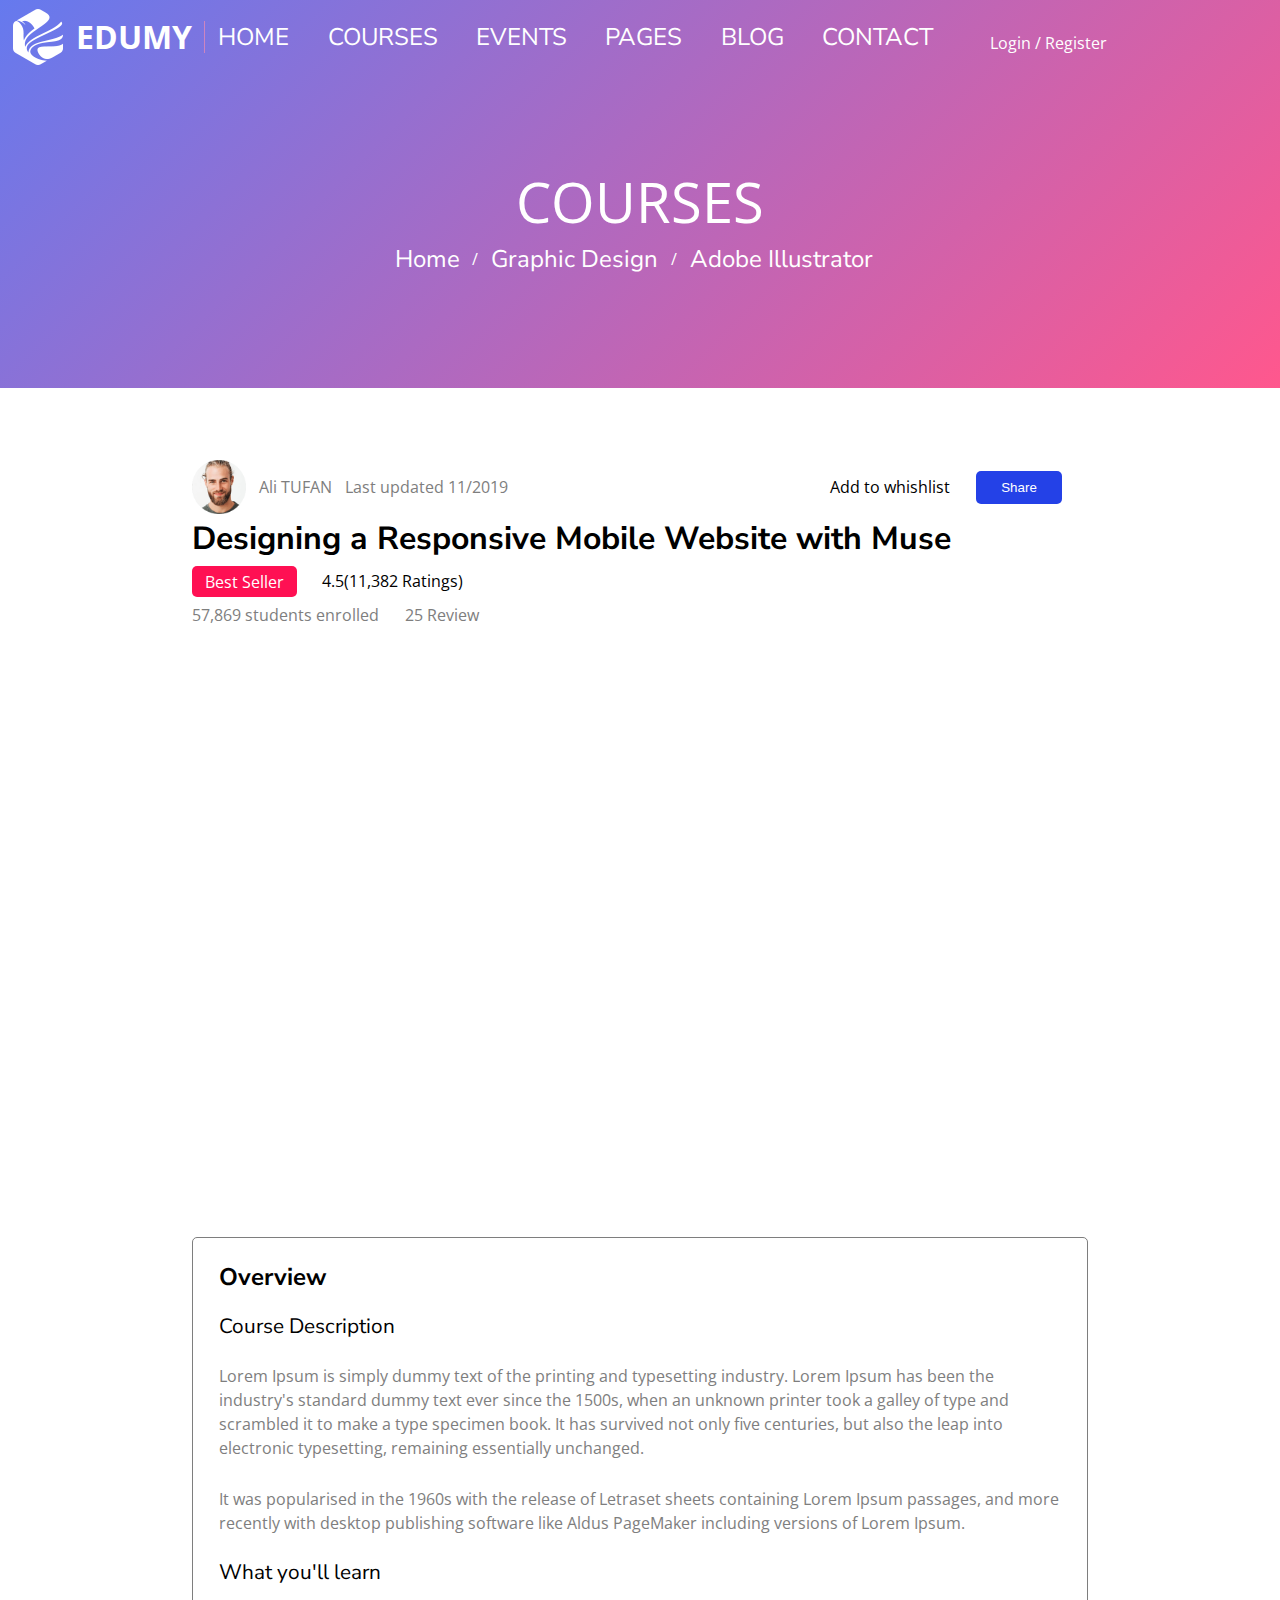
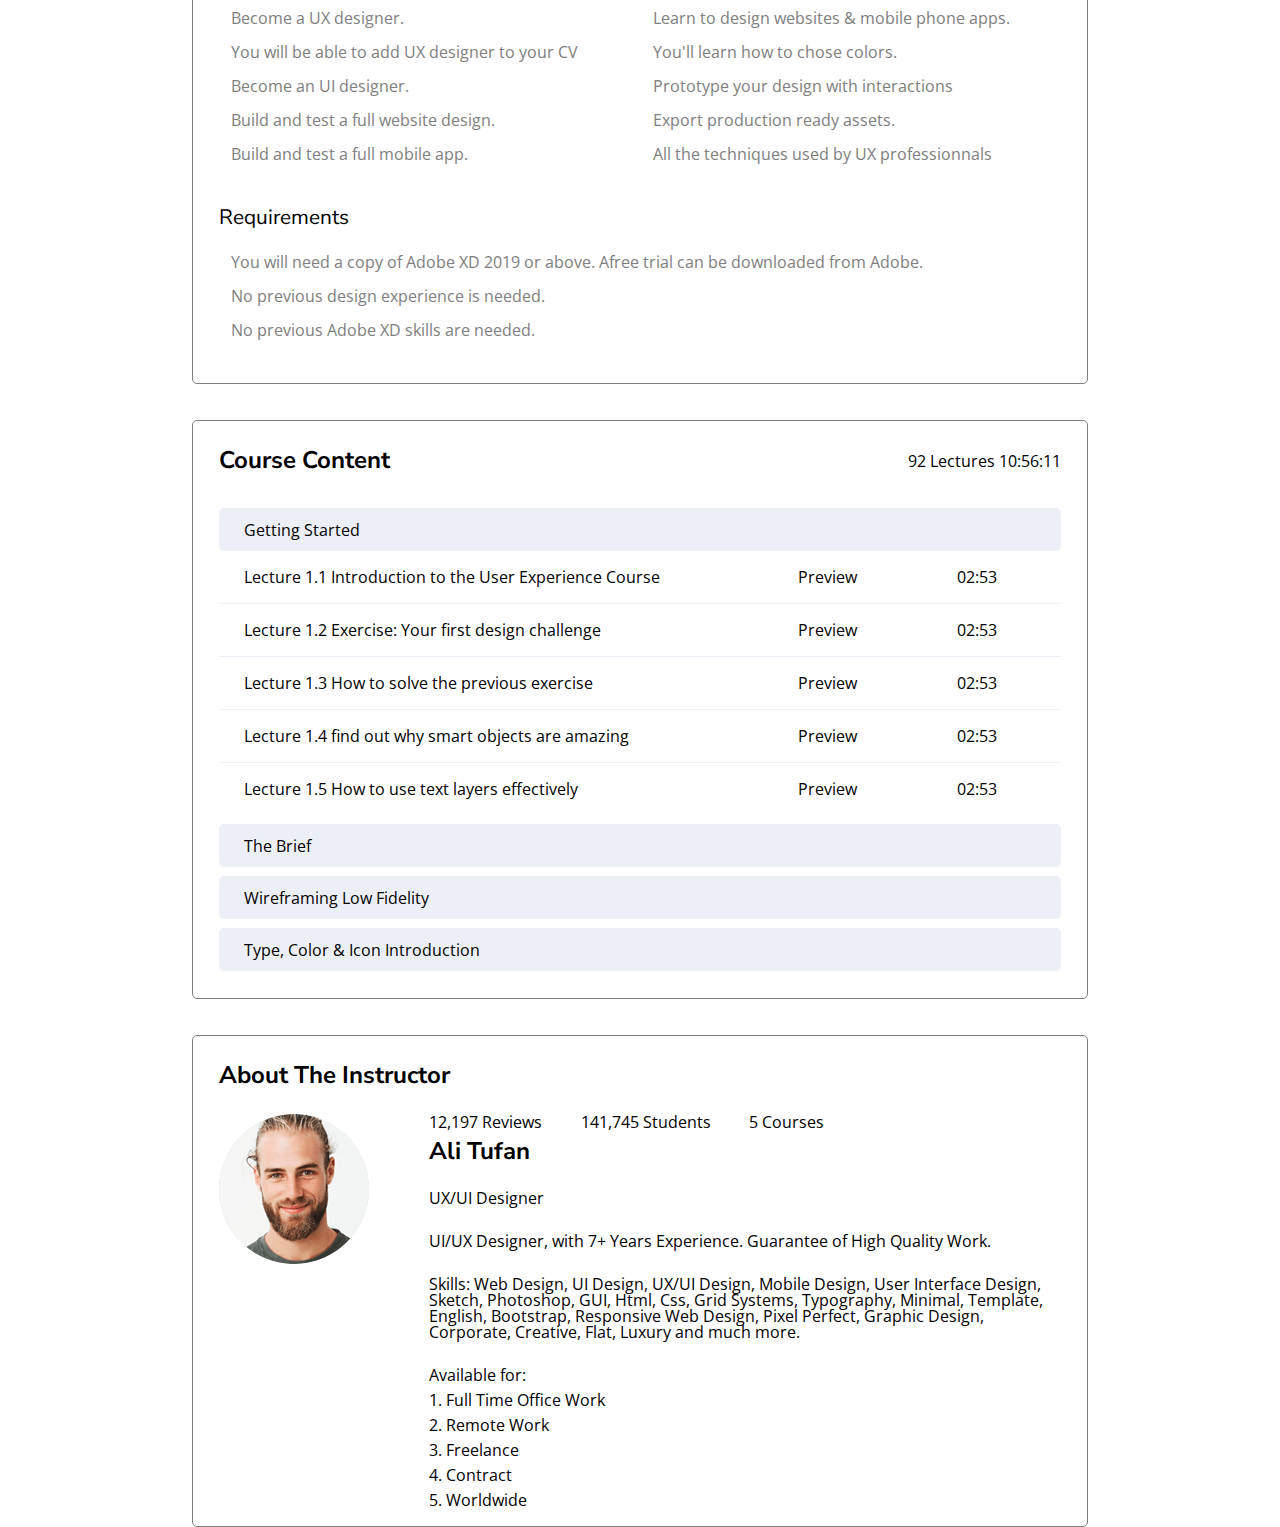
<file: template/index.html>
<!DOCTYPE html>
<html lang="fr">
<head>
    <meta charset="UTF-8">
    <meta http-equiv="X-UA-Compatible" content="IE=edge">
    <meta name="viewport" content="width=device-width, initial-scale=1.0">
    <link rel="stylesheet" href="https://cdnjs.cloudflare.com/ajax/libs/font-awesome/6.2.1/css/all.min.css" integrity="sha512-MV7K8+y+gLIBoVD59lQIYicR65iaqukzvf/nwasF0nqhPay5w/9lJmVM2hMDcnK1OnMGCdVK+iQrJ7lzPJQd1w==" crossorigin="anonymous" referrerpolicy="no-referrer" />
    <link rel="preconnect" href="https://fonts.googleapis.com">
    <link rel="preconnect" href="https://fonts.gstatic.com" crossorigin>
    <link href="https://fonts.googleapis.com/css2?family=Nunito+Sans:ital,wght@0,200;0,300;0,400;0,600;0,700;0,800;0,900;1,200;1,300;1,400;1,600;1,700;1,800;1,900&display=swap" rel="stylesheet">
    <link rel="preconnect" href="https://fonts.googleapis.com">
    <link rel="preconnect" href="https://fonts.gstatic.com" crossorigin>
    <link href="https://fonts.googleapis.com/css2?family=Open+Sans:ital,wght@0,300;0,400;0,500;0,600;0,700;0,800;1,300;1,400;1,500;1,600;1,700;1,800&display=swap" rel="stylesheet">
    <link rel="stylesheet" href="assets/styles/css/style.css" />
    <title>Template</title>
</head>
<body>
    <header>
        <section>
            <figure>
                <img src="assets/img/header-logo.png" alt="Logo du site" />
                <figcaption>
                    <p>Le logo du site.</p>
                    <h1>edumy</h1>
                </figcaption>
            </figure>
            <nav>
                <ul>
                    <li><a>home</a></li>
                    <li><a>courses</a></li>
                    <li><a>events</a></li>
                    <li><a>pages</a></li>
                    <li><a>blog</a></li>
                    <li><a>contact</a></li>
                </ul>
                <ul>
                    <li><i class="fa-light fa-user"></i>Login / Register</li>
                    <li><i class="fa-light fa-bag-shopping"></i></li>
                    <li><i class="fa-light fa-magnifying-glass"></i></li>
                </ul>
            </nav>
        </section>
        <section>
            <h2>courses</h2>
            <ul>
                <li><a>home</a></li>
                <li>/</li>
                <li><a>graphic design</a></li>
                <li>/</li>
                <li><a>adobe illustrator</a></li>
            </ul>
        </section>
    </header>
    <main>
        <section>
            <article>
                <header>
                    <figure>
                        <img src="assets/img/4.png" alt="Photo de Ali Tufan" />
                        <figcaption>
                            <a>Ali TUFAN</a>
                            <a>Last updated 11/2019</a>
                        </figcaption>
                        <ul>
                            <li><a><i class="fa-thin fa-heart"></i>Add to whishlist</a></li>
                            <li><button>Share</button></li>
                        </ul>
                    </figure>
                    <h3>Designing a Responsive Mobile Website with Muse</h3>
                    <p><a>best seller</a>4.5(11,382 Ratings)</p>
                    <ul>
                        <li><a>57,869 students enrolled</a></li>
                        <li><a>25 Review</a></li>
                    </ul>
                </header>
                <section>
                    <figure>
                        <iframe src="https://www.youtube.com/embed/AuzG5DOcaso" title="YouTube video player" frameborder="0" allow="accelerometer; autoplay; clipboard-write; encrypted-media; gyroscope; picture-in-picture" allowfullscreen></iframe>
                        <figcaption>
                            <p>Une jolie chanson de Barbara.</p>
                        </figcaption>
                    </figure>
                </section>
            </article>
        </section>
        <section>
            <header>
                <h4>overview</h4>
            </header>
            <section>
                <h5>Course Description</h5>
                <p>Lorem Ipsum is simply dummy text of the printing and typesetting industry. Lorem Ipsum has been the industry's standard dummy text ever since the 1500s, when an unknown printer took a galley of type and scrambled it to make a type specimen book. It has survived not only five centuries, but also the leap into electronic typesetting, remaining essentially unchanged.</p>
                <p>It was popularised in the 1960s with the release of Letraset sheets containing Lorem Ipsum passages, and more recently with desktop publishing software like Aldus PageMaker including versions of Lorem Ipsum.</p>
            </section>
            <section>
                <h5>What you'll learn</h5>
                <ul>
                    <li><i class="fa-solid fa-check"></i>Become a UX designer.</li>
                    <li><i class="fa-solid fa-check"></i>You will be able to add UX designer to your CV</li>
                    <li><i class="fa-solid fa-check"></i>Become an UI designer.</li>
                    <li><i class="fa-solid fa-check"></i>Build and test a full website design.</li>
                    <li><i class="fa-solid fa-check"></i>Build and test a full mobile app.</li>
                </ul>
                <ul>
                    <li><i class="fa-solid fa-check"></i>Learn to design websites & mobile phone apps.</li>
                    <li><i class="fa-solid fa-check"></i>You'll learn how to chose colors.</li>
                    <li><i class="fa-solid fa-check"></i>Prototype your design with interactions</li>
                    <li><i class="fa-solid fa-check"></i>Export production ready assets.</li>
                    <li><i class="fa-solid fa-check"></i>All the techniques used by UX professionnals</li>
                </ul>
            </section>
            <section>
                <h5>Requirements</h5>
                <ul>
                    <li><i class="fa-solid fa-circle"></i>You will need a copy of Adobe XD 2019 or above. Afree trial can be downloaded from Adobe.</li>
                    <li><i class="fa-solid fa-circle"></i>No previous design experience is needed.</li>
                    <li><i class="fa-solid fa-circle"></i>No previous Adobe XD skills are needed.</li>
                </ul>
            </section>
        </section>
        <section>
            <header>
                <h4>course content</h4>
                <p>92 Lectures 10:56:11</p>
            </header>
            <section>
                <ul>
                    <li><h6>getting started</h6>
                        <ul>
                            <li>
                                <a>
                                    <p><i class="fa-thin fa-play"></i>Lecture 1.1 Introduction to the User Experience Course</p>
                                    <p>Preview</p>
                                    <p>02:53</p>
                                </a>
                            </li>
                            <li>
                                <a>
                                    <p><i class="fa-thin fa-play"></i>Lecture 1.2 Exercise: Your first design challenge</p>
                                    <p>Preview</p>
                                    <p>02:53</p>
                                </a>
                            </li>
                            <li>
                                <a>
                                    <p><i class="fa-thin fa-play"></i>Lecture 1.3 How to solve the previous exercise</p>
                                    <p>Preview</p>
                                    <p>02:53</p>
                                </a>
                            </li>
                            <li>
                                <a>
                                    <p><i class="fa-thin fa-play"></i>Lecture 1.4 find out why smart objects are amazing</p>
                                    <p>Preview</p>
                                    <p>02:53</p>
                                </a>
                            </li>
                            <li>
                                <a>
                                    <p><i class="fa-thin fa-play"></i>Lecture 1.5 How to use text layers effectively</p>
                                    <p>Preview</p>
                                    <p>02:53</p>
                                </a>
                            </li>
                        </ul>
                    </li>
                    <li><h6>the brief</h6></li>
                    <li><h6>wireframing low fidelity</h6></li>
                    <li><h6>type, color & icon introduction</h6></li>
                </ul>
            </section>
        </section>
        <section>
            <header>
                <h4>about the instructor</h4>
            </header>
            <section>
                <figure>
                    <img src="assets/img/4.png" alt="Photo de Ali Tufan" />
                    <figcaption>
                        <p>Une photo de Ali Tufan</p>
                    </figcaption>
                </figure>
                <article>
                    <header>
                        <ul>
                            <li><i></i>12,197 Reviews</li>
                            <li><i></i>141,745 Students</li>
                            <li><i></i>5 Courses</li>
                        </ul>
                        <h4>Ali Tufan</h4>
                        <h6>UX/UI Designer</h6>
                    </header>
                    <section>
                        <p>UI/UX Designer, with 7+ Years Experience. Guarantee of High Quality Work.</p>
                        <p>Skills: Web Design, UI Design, UX/UI Design, Mobile Design, User Interface Design, Sketch, Photoshop, GUI, Html, Css, Grid Systems, Typography, Minimal, Template, English, Bootstrap, Responsive Web Design, Pixel Perfect, Graphic Design, Corporate, Creative, Flat, Luxury and much more.</p>
                        <ul>
                            <li>Available for:</li>
                            <li>1. Full Time Office Work</li>
                            <li>2. Remote Work</li>
                            <li>3. Freelance</li>
                            <li>4. Contract</li>
                            <li>5. Worldwide</li>
                        </ul>
                    </section>
                </article>
            </section>
        </section>
    </main>
</body>
</html>
</file>
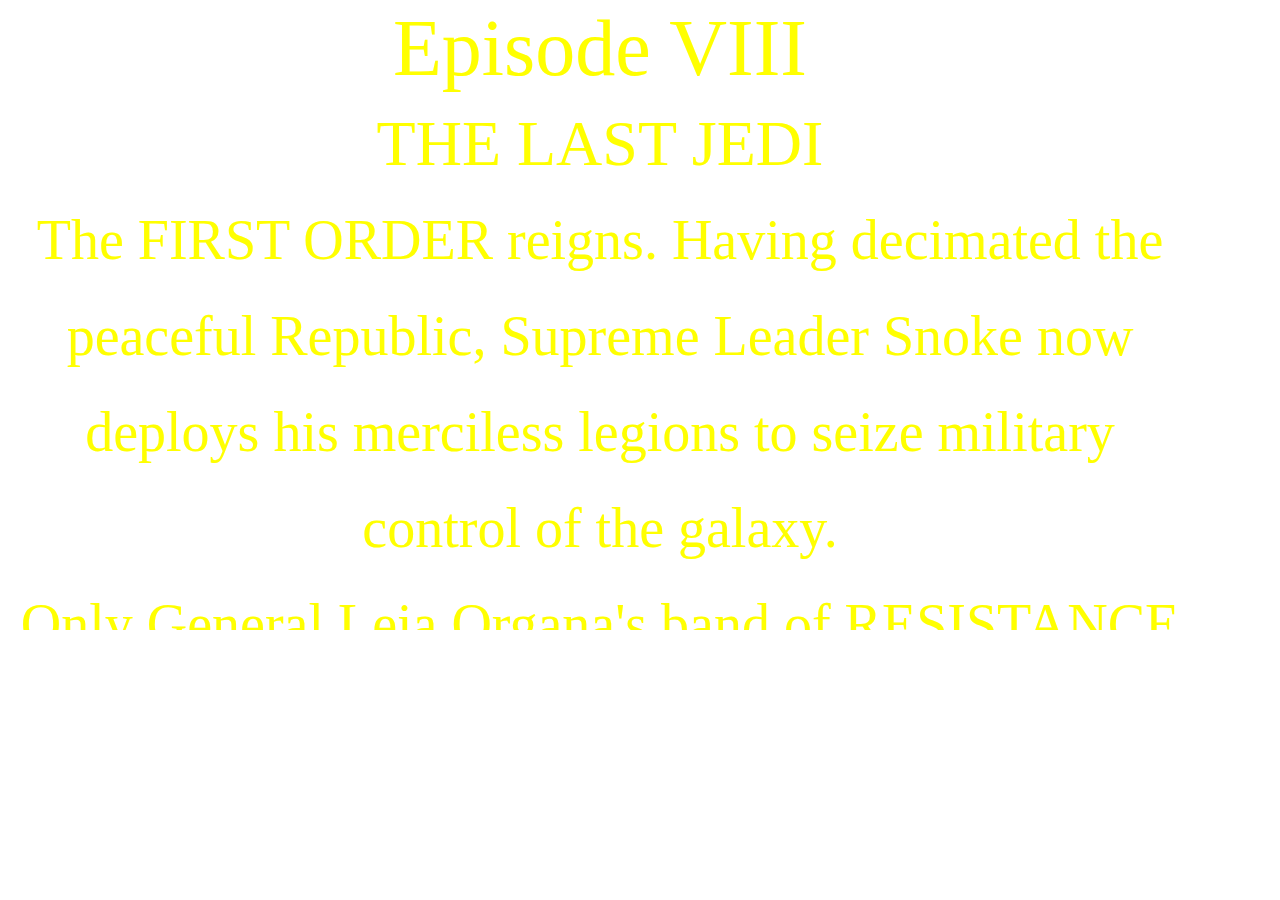
<file: exo-bg/exercice-3.html>
<!DOCTYPE html>
<html lang="en">
<head>
    <meta charset="UTF-8">
    <meta http-equiv="X-UA-Compatible" content="IE=edge">
    <meta name="viewport" content="width=device-width, initial-scale=1.0">
    <link rel="stylesheet" href="assets/styles/css/style.css" />
    <title>Exercice-3</title>
</head>
<body id="exo-3">
    <section>
        <p>
        Episode VIII
        </p>
        <p>
        THE LAST JEDI
        </p>
        <p>
        The FIRST ORDER reigns. Having decimated the peaceful Republic, Supreme Leader Snoke now deploys his merciless legions to seize military control of the galaxy.
        </p>
        <p>
        Only General Leia Organa's band of RESISTANCE fighters stand against the rising tyranny, certain that Jedi Master Luke Skywalker will return and restore a spark of hope to the fight.
        </p>
        <p>
        But the Resistance has been exposed. As the First Order speeds toward the rebel base, the brave heroes mount a desperate escape...."
        </p>
    </section>
</body>
</html>
</file>
<file: template/assets/styles/css/style.css>
/* http://meyerweb.com/eric/tools/css/reset/ 
   v2.0 | 20110126
   License: none (public domain)
*/
html, body, div, span, applet, object, iframe,
h1, h2, h3, h4, h5, h6, p, blockquote, pre,
a, abbr, acronym, address, big, cite, code,
del, dfn, em, img, ins, kbd, q, s, samp,
small, strike, strong, sub, sup, tt, var,
b, u, i, center,
dl, dt, dd, ol, ul, li,
fieldset, form, label, legend,
table, caption, tbody, tfoot, thead, tr, th, td,
article, aside, canvas, details, embed,
figure, figcaption, footer, header, hgroup,
menu, nav, output, ruby, section, summary,
time, mark, audio, video {
  margin: 0;
  padding: 0;
  border: 0;
  font-size: 100%;
  font: inherit;
  vertical-align: baseline;
}

/* HTML5 display-role reset for older browsers */
article, aside, details, figcaption, figure,
footer, header, hgroup, menu, nav, section {
  display: block;
}

body {
  line-height: 1;
}

ol, ul {
  list-style: none;
}

blockquote, q {
  quotes: none;
}

blockquote:before, blockquote:after,
q:before, q:after {
  content: "";
  content: none;
}

table {
  border-collapse: collapse;
  border-spacing: 0;
}

html {
  font-size: 16px;
}
html body {
  font-family: "Open Sans", sans-serif;
}
html body > header {
  background-image: linear-gradient(135deg, rgba(36, 65, 231, 0.7), rgba(255, 16, 93, 0.7)), url("https://creativelayers.net/themes/edumy-html/images/background/inner-pagebg.jpg");
  background-repeat: no-repeat;
  background-size: cover;
  background-position: left;
  color: #ffffff;
  padding: 1vh 1vw;
}
html body > header > section:first-of-type {
  display: flex;
  flex-direction: row;
  align-items: center;
}
html body > header > section:first-of-type > figure {
  display: flex;
  flex-direction: row;
  align-items: center;
}
html body > header > section:first-of-type > figure figcaption p {
  display: none;
}
html body > header > section:first-of-type > figure figcaption h1 {
  font-size: 2rem;
  font-weight: bold;
  text-transform: uppercase;
  padding: 0 1vw;
}
html body > header > section:first-of-type > nav {
  display: flex;
  flex-direction: row;
  align-items: center;
  justify-content: space-between;
  min-width: 80%;
  padding: 0 1vw;
  border-left: solid 1px #cd84c0;
}
html body > header > section:first-of-type > nav > ul {
  display: flex;
  flex-direction: row;
  align-items: center;
}
html body > header > section:first-of-type > nav > ul > li {
  list-style-type: none;
  margin-right: 3vw;
}
html body > header > section:first-of-type > nav > ul > li > a {
  font-family: "Nunito Sans", sans-serif;
  font-size: 1.5rem;
  text-transform: uppercase;
}
html body > header > section:first-of-type > nav > ul > li > i {
  font-size: 2rem;
}
html body > header > section:last-of-type {
  text-align: center;
  padding: 12vh 0;
}
html body > header > section:last-of-type > h2 {
  font-size: 3.5rem;
  text-transform: uppercase;
  margin-bottom: 2vh;
}
html body > header > section:last-of-type > ul {
  display: flex;
  flex-direction: row;
  align-items: center;
  justify-content: center;
}
html body > header > section:last-of-type > ul > li {
  list-style-type: none;
  margin-right: 1vw;
}
html body > header > section:last-of-type > ul > li > a {
  font-family: "Nunito Sans", sans-serif;
  font-size: 1.5rem;
  text-transform: capitalize;
}
html body > header > section:last-of-type > ul > li > i {
  font-size: 2rem;
}
html body > main {
  width: 70vw;
  margin: auto;
}
html body > main > section:first-of-type {
  margin-top: 8vh;
}
html body > main > section:first-of-type > article > header > figure {
  width: 100%;
  display: flex;
  flex-direction: row;
  align-items: center;
  margin: 1vh 0;
}
html body > main > section:first-of-type > article > header > figure > img {
  max-height: 6vh;
}
html body > main > section:first-of-type > article > header > figure > figcaption {
  display: flex;
  flex-direction: row;
  color: #7e7e7e;
}
html body > main > section:first-of-type > article > header > figure > figcaption > a {
  display: block;
  margin-left: 1vw;
}
html body > main > section:first-of-type > article > header > figure > ul {
  display: flex;
  flex-direction: row;
  align-items: center;
  margin-left: auto;
}
html body > main > section:first-of-type > article > header > figure > ul > li {
  margin-right: 2vw;
}
html body > main > section:first-of-type > article > header > figure > ul > li > button {
  padding: 1vh 2vw;
  border: none;
  border-radius: 5px;
  background-color: #2441e7;
  color: #ffffff;
}
html body > main > section:first-of-type > article > header > h3 {
  font-family: "Nunito Sans", sans-serif;
  font-size: 2rem;
  font-weight: bold;
  margin: 1vh 0;
}
html body > main > section:first-of-type > article > header > p {
  margin: 2vh 0;
}
html body > main > section:first-of-type > article > header > p > a {
  padding: 0.5vh 1vw;
  border: none;
  border-radius: 5px;
  background-color: #ff1053;
  color: #ffffff;
  margin-right: 2vw;
  text-transform: capitalize;
}
html body > main > section:first-of-type > article > header > ul {
  display: flex;
  flex-direction: row;
  margin-bottom: 4vh;
  color: #7e7e7e;
}
html body > main > section:first-of-type > article > header > ul > li {
  margin-right: 2vw;
}
html body > main > section:first-of-type > article > section > figure iframe {
  min-width: 100%;
  height: 60vh;
  border-radius: 5px;
}
html body > main > section:first-of-type > article > section > figure > figcaption {
  display: none;
}
html body > main > section:not(:first-of-type) {
  border: solid 1px #7e7e7e;
  border-radius: 5px;
  margin-top: 4vh;
  padding: 2vh 2vw;
}
html body > main > section:not(:first-of-type) h4 {
  font-family: "Nunito Sans", sans-serif;
  font-size: 1.5rem;
  font-weight: bold;
  margin: 1vh 0 3vh 0;
  text-transform: capitalize;
}
html body > main > section:not(:first-of-type) h5 {
  font-family: "Nunito Sans", sans-serif;
  font-size: 1.3rem;
  margin-bottom: 3vh;
}
html body > main > section:nth-of-type(2) p {
  color: #7e7e7e;
  margin-bottom: 3vh;
  line-height: 1.5;
}
html body > main > section:nth-of-type(2) > section:nth-of-type(2) {
  display: grid;
  grid-template-columns: 1fr 1fr;
}
html body > main > section:nth-of-type(2) > section:nth-of-type(2) h5 {
  grid-column: 1/3;
}
html body > main > section:nth-of-type(2) > section:nth-of-type(2) ul li i {
  color: #ff1053;
}
html body > main > section:nth-of-type(2) > section:last-of-type ul li i {
  max-height: 3px;
}
html body > main > section:nth-of-type(2) ul {
  margin-bottom: 3vh;
}
html body > main > section:nth-of-type(2) ul li {
  margin-bottom: 2vh;
  color: #7e7e7e;
}
html body > main > section:nth-of-type(2) ul li i {
  margin-right: 1vw;
}
html body > main > section:nth-of-type(3) > header {
  display: flex;
  flex-direction: row;
  justify-content: space-between;
}
html body > main > section:nth-of-type(3) > header > p {
  margin-top: 1.5vh;
}
html body > main > section:nth-of-type(3) > section > ul > li {
  margin: 1vh 0;
}
html body > main > section:nth-of-type(3) > section > ul > li > h6 {
  padding: 1.5vh 2vw;
  background-color: #edeff7;
  text-transform: capitalize;
  border-radius: 5px;
}
html body > main > section:nth-of-type(3) > section > ul > li > ul > li > a {
  padding: 2vh 2vw;
  display: grid;
  grid-template-columns: 70% 20% 10%;
}
html body > main > section:nth-of-type(3) > section > ul > li > ul > li:not(:last-of-type) {
  border-bottom: solid 1px #edeff7;
}
html body > main > section:nth-of-type(4) > section {
  display: grid;
  grid-template-columns: 25% 75%;
}
html body > main > section:nth-of-type(4) > section > figure {
  grid-column: 1/2;
}
html body > main > section:nth-of-type(4) > section > figure > figcaption {
  display: none;
}
html body > main > section:nth-of-type(4) > section > article {
  grid-column: 2/3;
}
html body > main > section:nth-of-type(4) > section > article > header {
  margin-bottom: 3vh;
}
html body > main > section:nth-of-type(4) > section > article > header > ul {
  display: flex;
  flex-direction: row;
}
html body > main > section:nth-of-type(4) > section > article > header > ul > li {
  margin-right: 3vw;
}
html body > main > section:nth-of-type(4) > section > article > section > p {
  margin-top: 3vh;
}
html body > main > section:nth-of-type(4) > section > article > section > ul {
  margin-top: 3vh;
}
html body > main > section:nth-of-type(4) > section > article > section > ul > li {
  margin-top: 1vh;
}

/*# sourceMappingURL=style.css.map */
</file>
<file: exo-bg/assets/styles/css/style.css>
/* http://meyerweb.com/eric/tools/css/reset/ 
   v2.0 | 20110126
   License: none (public domain)
*/
html, body, div, span, applet, object, iframe,
h1, h2, h3, h4, h5, h6, p, blockquote, pre,
a, abbr, acronym, address, big, cite, code,
del, dfn, em, img, ins, kbd, q, s, samp,
small, strike, strong, sub, sup, tt, var,
b, u, i, center,
dl, dt, dd, ol, ul, li,
fieldset, form, label, legend,
table, caption, tbody, tfoot, thead, tr, th, td,
article, aside, canvas, details, embed,
figure, figcaption, footer, header, hgroup,
menu, nav, output, ruby, section, summary,
time, mark, audio, video {
  margin: 0;
  padding: 0;
  border: 0;
  font-size: 100%;
  font: inherit;
  vertical-align: baseline;
}

/* HTML5 display-role reset for older browsers */
article, aside, details, figcaption, figure,
footer, header, hgroup, menu, nav, section {
  display: block;
}

body {
  line-height: 1;
}

ol, ul {
  list-style: none;
}

blockquote, q {
  quotes: none;
}

blockquote:before, blockquote:after,
q:before, q:after {
  content: "";
  content: none;
}

table {
  border-collapse: collapse;
  border-spacing: 0;
}

html > body#exo-1 > section {
  width: 600px;
  height: 630px;
  background-image: url("https://res03.sites.3wa.io/assets/files/inte/j7/starwars.jpg");
}
html > body#exo-2 > section {
  width: 600px;
  height: 630px;
  background-image: url("https://res03.sites.3wa.io/assets/files/inte/j7/starwars.jpg");
  background-position: right;
}
html > body#exo-3 > section {
  width: 1200px;
  height: 630px;
  background-image: url("https://res03.sites.3wa.io/assets/files/inte/j7/starwarsdark.jpg");
  background-attachement: fixed;
  overflow: scroll;
}
html > body#exo-3 > section > p {
  color: yellow;
  text-align: center;
  font-size: 3.5rem;
  line-height: 6rem;
}
html > body#exo-3 > section > p:first-of-type {
  font-size: 5rem;
}
html > body#exo-3 > section > p:nth-of-type(2) {
  font-size: 4rem;
}

/*# sourceMappingURL=style.css.map */
</file>
